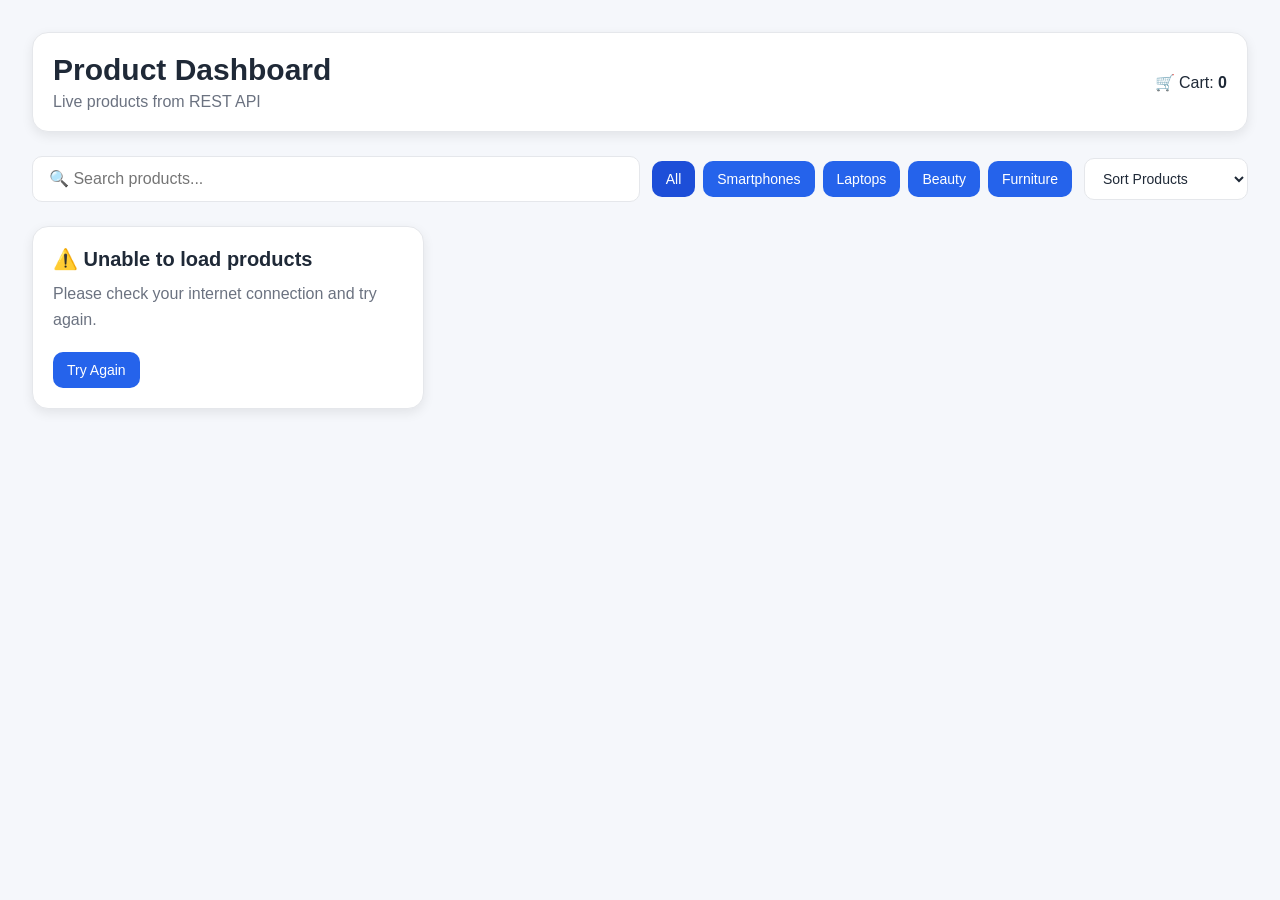
<file: index.html>
<!DOCTYPE html>
<html lang="en">

<head>
  <meta charset="UTF-8">

  <meta
    name="viewport"
    content="width=device-width, initial-scale=1.0"
  >

  <link
    rel="stylesheet"
    href="style.css"
  >

  <title>Dynamic Product Dashboard</title>
</head>


<body>

  <main class="dashboard">

    <!-- Header -->
    <header class="header">

      <div>
        <h1>Product Dashboard</h1>

        <p>
          Live products from REST API
        </p>
      </div>


      <div>
        🛒 Cart:
        <strong id="cart-count">0</strong>
      </div>

    </header>


    <!-- Controls -->
    <section class="controls">

      <!-- Search -->
      <input
        type="search"
        id="search-input"
        placeholder="🔍 Search products..."
      >


      <!-- Categories -->
      <div class="categories">

        <button
          class="category-btn active"
          data-category="all"
        >
          All
        </button>


        <button
          class="category-btn"
          data-category="smartphones"
        >
          Smartphones
        </button>


        <button
          class="category-btn"
          data-category="laptops"
        >
          Laptops
        </button>


        <button
          class="category-btn"
          data-category="beauty"
        >
          Beauty
        </button>


        <button
          class="category-btn"
          data-category="furniture"
        >
          Furniture
        </button>

      </div>


      <!-- Sorting -->
      <select id="sort-select">

        <option value="default">
          Sort Products
        </option>

        <option value="low-high">
          Price: Low to High
        </option>

        <option value="high-low">
          Price: High to Low
        </option>

        <option value="name">
          Name: A to Z
        </option>

      </select>

    </section>


    <!-- Product Grid -->
    <section class="dashboard-grid">

      <article class="card">

        <h2>Loading...</h2>

        <p>
          Fetching products...
        </p>

      </article>

    </section>

  </main>


  <!-- JavaScript -->
  <script src="api.js"></script>

  <script src="app.js"></script>

</body>

</html>
</file>
<file: style.css>
/* =========================
   Design Tokens
   ========================= */

:root {
  --primary: #2563eb;
  --primary-dark: #1d4ed8;

  --background: #f5f7fb;
  --surface: #ffffff;

  --text: #1f2937;
  --muted: #6b7280;

  --border: #e5e7eb;

  --shadow-sm: 0 4px 12px rgba(0, 0, 0, 0.08);
  --shadow-md: 0 10px 25px rgba(0, 0, 0, 0.10);

  --radius-sm: 10px;
  --radius-md: 16px;

  --font-sm: 14px;
  --font-md: 16px;
  --font-lg: 20px;
  --font-xl: 30px;
}


/* =========================
   Reset
   ========================= */

* {
  box-sizing: border-box;
  margin: 0;
  padding: 0;
}


html {
  scroll-behavior: smooth;
}


body {
  font-family: Arial, sans-serif;
  background: var(--background);
  color: var(--text);
  min-height: 100vh;
  overflow-x: hidden;
}


/* =========================
   Dashboard
   ========================= */

.dashboard {
  width: 100%;
  max-width: 1440px;
  margin: 0 auto;
  padding: 20px;
}


/* =========================
   Header
   ========================= */

.header {
  display: flex;
  justify-content: space-between;
  align-items: center;
  gap: 20px;

  margin-bottom: 24px;
  padding: 20px;

  background: var(--surface);
  border: 1px solid var(--border);
  border-radius: var(--radius-md);

  box-shadow: var(--shadow-sm);
}


.header h1 {
  font-size: var(--font-xl);
  margin-bottom: 6px;
}


.header p {
  color: var(--muted);
  font-size: var(--font-md);
}


/* =========================
   Controls
   ========================= */

.controls {
  display: flex;
  flex-wrap: wrap;
  gap: 12px;

  margin-bottom: 24px;

  align-items: center;
}


/* Search */

#search-input {
  flex: 1 1 220px;

  min-width: 0;

  padding: 13px 16px;

  border: 1px solid var(--border);
  border-radius: var(--radius-sm);

  background: var(--surface);
  color: var(--text);

  font-size: var(--font-md);

  outline: none;
}


#search-input:focus {
  border-color: var(--primary);

  box-shadow:
    0 0 0 3px rgba(37, 99, 235, 0.12);
}


/* =========================
   Categories
   ========================= */

.categories {
  display: flex;
  flex-wrap: wrap;
  gap: 8px;
}


.category-btn,
.card button {
  border: none;

  border-radius: var(--radius-sm);

  padding: 10px 14px;

  background: var(--primary);
  color: white;

  font-size: var(--font-sm);

  cursor: pointer;

  transition: 0.25s ease;
}


.category-btn:hover,
.card button:hover {
  background: var(--primary-dark);

  transform: translateY(-1px);
}


.category-btn.active {
  background: var(--primary-dark);
}


/* =========================
   Sorting
   ========================= */

#sort-select {
  padding: 11px 14px;

  border: 1px solid var(--border);

  border-radius: var(--radius-sm);

  background: var(--surface);

  color: var(--text);

  font-size: var(--font-sm);

  cursor: pointer;
}


/* =========================
   Product Grid
   ========================= */

.dashboard-grid {
  display: grid;

  grid-template-columns:
    minmax(0, 1fr);

  gap: 20px;
}


/* =========================
   Product Card
   ========================= */

.card {
  padding: 20px;

  background: var(--surface);

  border: 1px solid var(--border);

  border-radius: var(--radius-md);

  box-shadow: var(--shadow-sm);

  transition:
    transform 0.25s ease,
    box-shadow 0.25s ease;
}


.card:hover {
  transform: translateY(-4px);

  box-shadow: var(--shadow-md);
}


.card h2 {
  font-size: var(--font-lg);

  margin-bottom: 10px;
}


.card p {
  color: var(--muted);

  line-height: 1.6;

  margin-bottom: 10px;
}


.card img {
  display: block;

  width: 100%;
  max-width: 100%;

  height: 180px;

  object-fit: contain;

  margin-bottom: 15px;
}


.card button {
  margin-top: 10px;
}


/* =========================
   Loading State
   ========================= */

.card.loading {
  min-height: 180px;

  animation: pulse 1.2s infinite;
}


@keyframes pulse {

  0% {
    opacity: 0.5;
  }

  50% {
    opacity: 1;
  }

  100% {
    opacity: 0.5;
  }

}


/* =========================
   Tablet - 768px
   ========================= */

@media screen and (min-width: 768px) {

  .dashboard {
    padding: 28px;
  }


  .dashboard-grid {
    grid-template-columns:
      repeat(2, minmax(0, 1fr));
  }

}


/* =========================
   Desktop - 1024px
   ========================= */

@media screen and (min-width: 1024px) {

  .dashboard {
    padding: 32px;
  }


  .dashboard-grid {
    grid-template-columns:
      repeat(3, minmax(0, 1fr));
  }

}


/* =========================
   Large Desktop - 1440px
   ========================= */

@media screen and (min-width: 1440px) {

  .dashboard-grid {
    grid-template-columns:
      repeat(4, minmax(0, 1fr));
  }

}


/* =========================
   Mobile
   ========================= */

@media screen and (max-width: 767px) {

  .dashboard {
    padding: 14px;
  }


  .header {
    flex-direction: column;

    align-items: flex-start;

    padding: 16px;
  }


  .header h1 {
    font-size: 24px;
  }


  .controls {
    flex-direction: column;

    align-items: stretch;
  }


  #search-input,
  #sort-select {
    width: 100%;
  }


  .categories {
    width: 100%;
  }


  .category-btn {
    flex: 1 1 auto;
  }


  .card {
    padding: 16px;
  }

}
</file>
